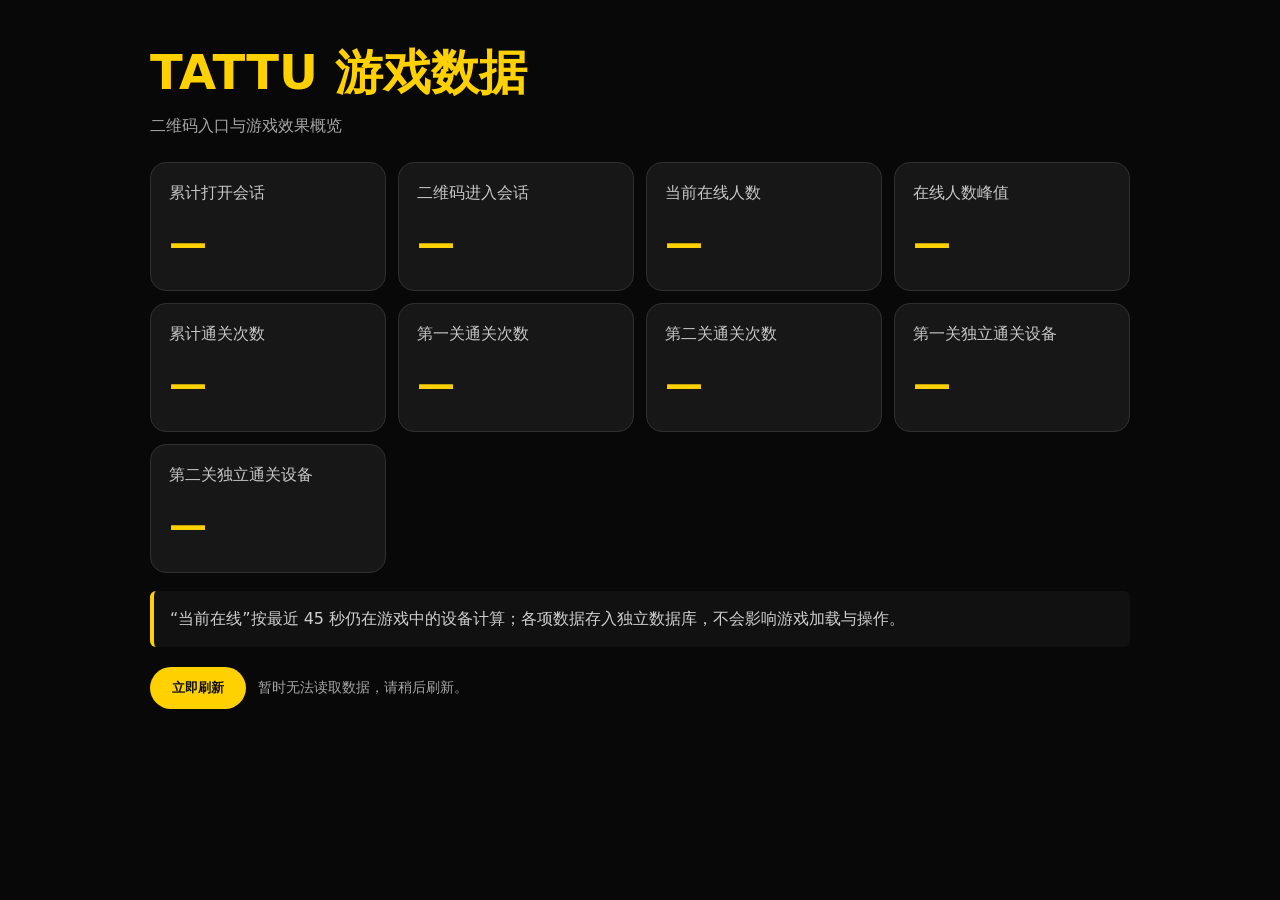
<file: tattu-independent/stats.html>
<!doctype html>
<html lang="zh-CN">
<head>
  <meta charset="utf-8">
  <meta name="viewport" content="width=device-width,initial-scale=1">
  <meta name="robots" content="noindex,nofollow">
  <title>TATTU 游戏数据</title>
  <style>
    :root{color-scheme:dark;--yellow:#ffd100;--panel:#171717;--muted:#a5a5a5}*{box-sizing:border-box}body{margin:0;background:#080808;color:#fff;font:16px/1.5 system-ui,"Microsoft YaHei",sans-serif}main{width:min(980px,calc(100% - 28px));margin:auto;padding:36px 0 56px}h1{margin:0;color:var(--yellow);font-size:clamp(28px,6vw,48px)}.sub{color:var(--muted);margin:6px 0 24px}.grid{display:grid;grid-template-columns:repeat(auto-fit,minmax(190px,1fr));gap:12px}.card{background:var(--panel);border:1px solid #303030;border-radius:16px;padding:18px;min-height:126px}.label{color:#c7c7c7}.value{font-size:38px;font-weight:900;color:var(--yellow);margin-top:10px}.note{margin-top:18px;padding:16px;border-left:4px solid var(--yellow);background:#111;color:#cfcfcf;border-radius:6px}button{margin-top:20px;border:0;border-radius:999px;background:var(--yellow);color:#111;font-weight:800;padding:12px 22px;cursor:pointer}#status{margin-left:12px;color:var(--muted);font-size:14px}@media(max-width:480px){main{padding-top:24px}.value{font-size:32px}}
  </style>
</head>
<body>
<main>
  <h1>TATTU 游戏数据</h1>
  <p class="sub">二维码入口与游戏效果概览</p>
  <section class="grid">
    <div class="card"><div class="label">累计打开会话</div><div class="value" id="total-opens">—</div></div>
    <div class="card"><div class="label">二维码进入会话</div><div class="value" id="qr-opens">—</div></div>
    <div class="card"><div class="label">当前在线人数</div><div class="value" id="online-now">—</div></div>
    <div class="card"><div class="label">在线人数峰值</div><div class="value" id="peak-online">—</div></div>
    <div class="card"><div class="label">累计通关次数</div><div class="value" id="total-completions">—</div></div>
    <div class="card"><div class="label">第一关通关次数</div><div class="value" id="level-1">—</div></div>
    <div class="card"><div class="label">第二关通关次数</div><div class="value" id="level-2">—</div></div>
    <div class="card"><div class="label">第一关独立通关设备</div><div class="value" id="unique-1">—</div></div>
    <div class="card"><div class="label">第二关独立通关设备</div><div class="value" id="unique-2">—</div></div>
  </section>
  <div class="note">“当前在线”按最近 45 秒仍在游戏中的设备计算；各项数据存入独立数据库，不会影响游戏加载与操作。</div>
  <button id="refresh" type="button">立即刷新</button><span id="status"></span>
</main>
<script>
  const API="https://tattu-power-rush-live-api.tattu-power-rush-live-zh191.workers.dev";
  const set=(id,value)=>document.getElementById(id).textContent=Number(value||0).toLocaleString("zh-CN");
  async function refresh(){const status=document.querySelector("#status");status.textContent="正在更新…";try{const r=await fetch(`${API}/api/analytics/stats`,{cache:"no-store"});if(!r.ok)throw new Error("stats unavailable");const d=await r.json();set("total-opens",d.totalOpens);set("qr-opens",d.qrOpens);set("online-now",d.onlineNow);set("peak-online",d.peakOnline);set("total-completions",d.totalCompletions);set("level-1",d.levelTotals?.["1"]);set("level-2",d.levelTotals?.["2"]);set("unique-1",d.uniqueFinishers?.["1"]);set("unique-2",d.uniqueFinishers?.["2"]);status.textContent=`更新时间：${new Date(d.generatedAt||Date.now()).toLocaleString("zh-CN")}`}catch{status.textContent="暂时无法读取数据，请稍后刷新。"}}
  document.querySelector("#refresh").addEventListener("click",refresh);refresh();setInterval(refresh,30000);
</script>
</body>
</html>
</file>
